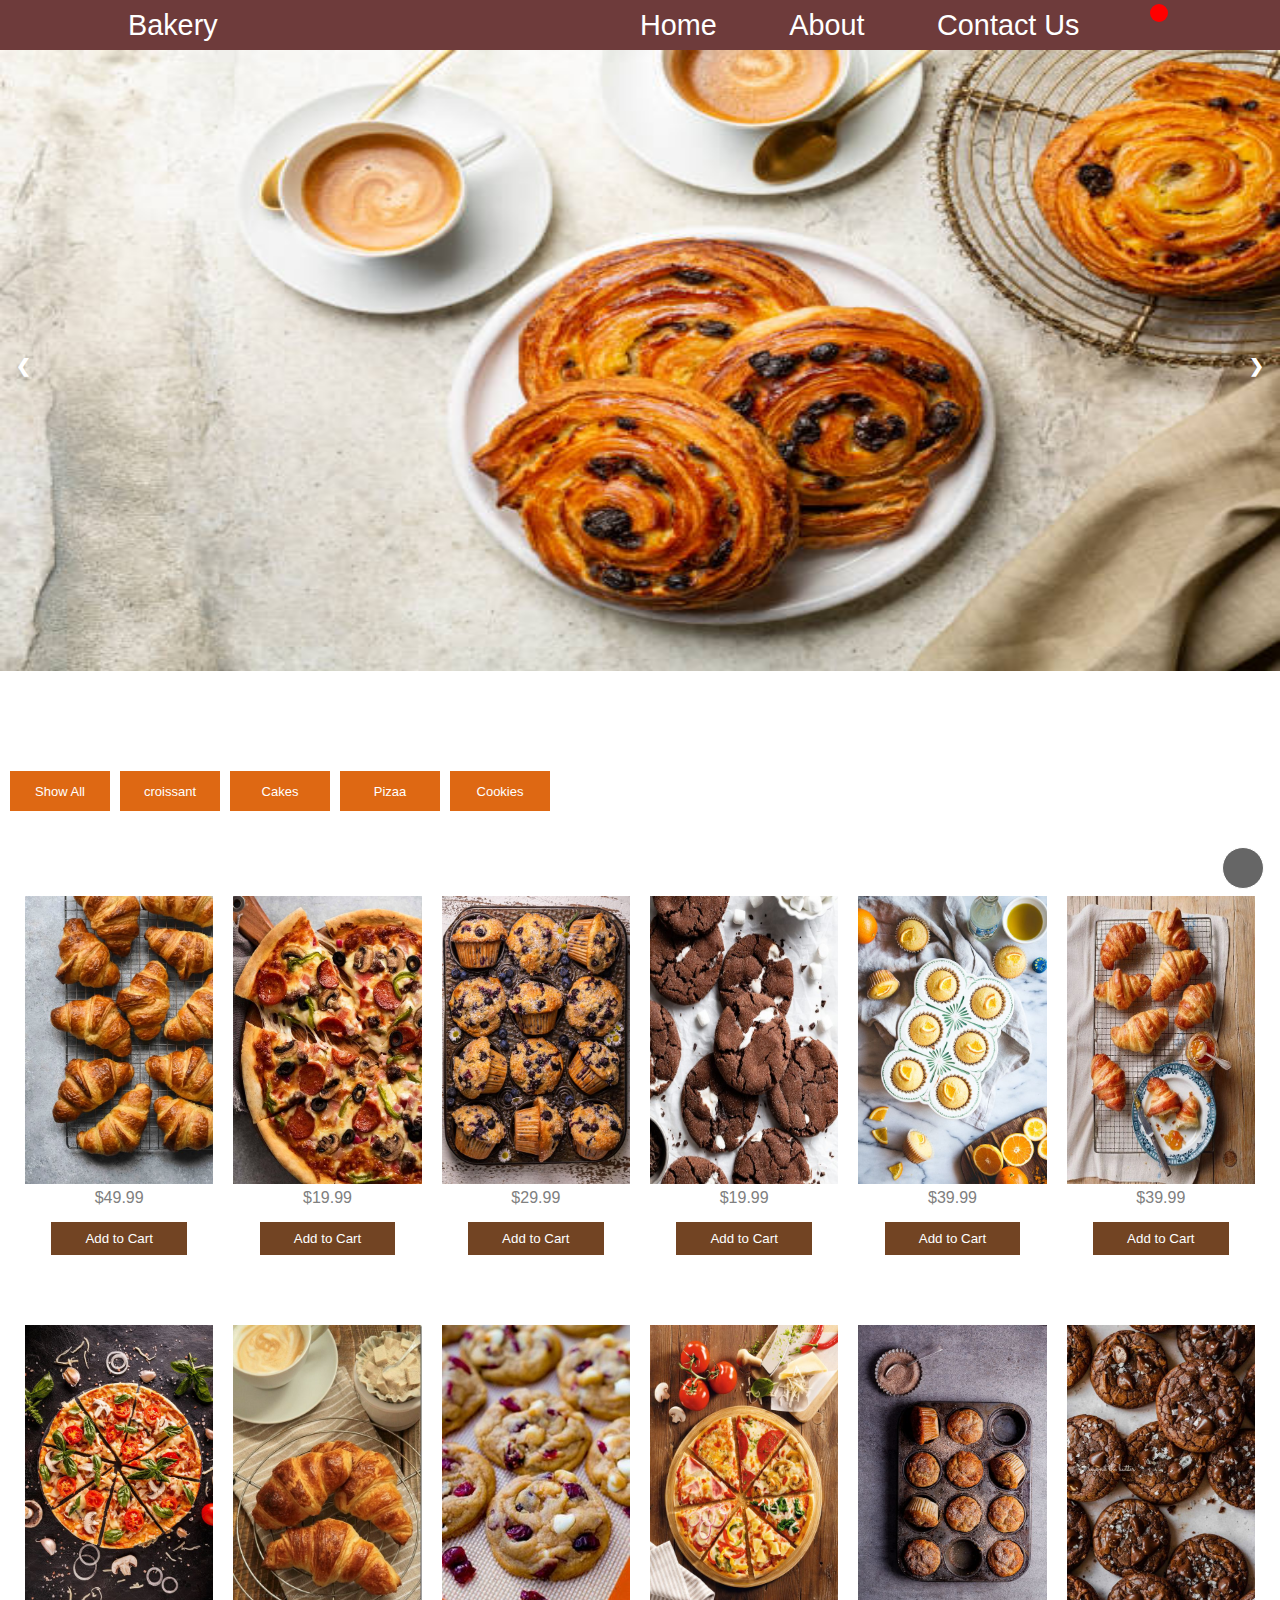
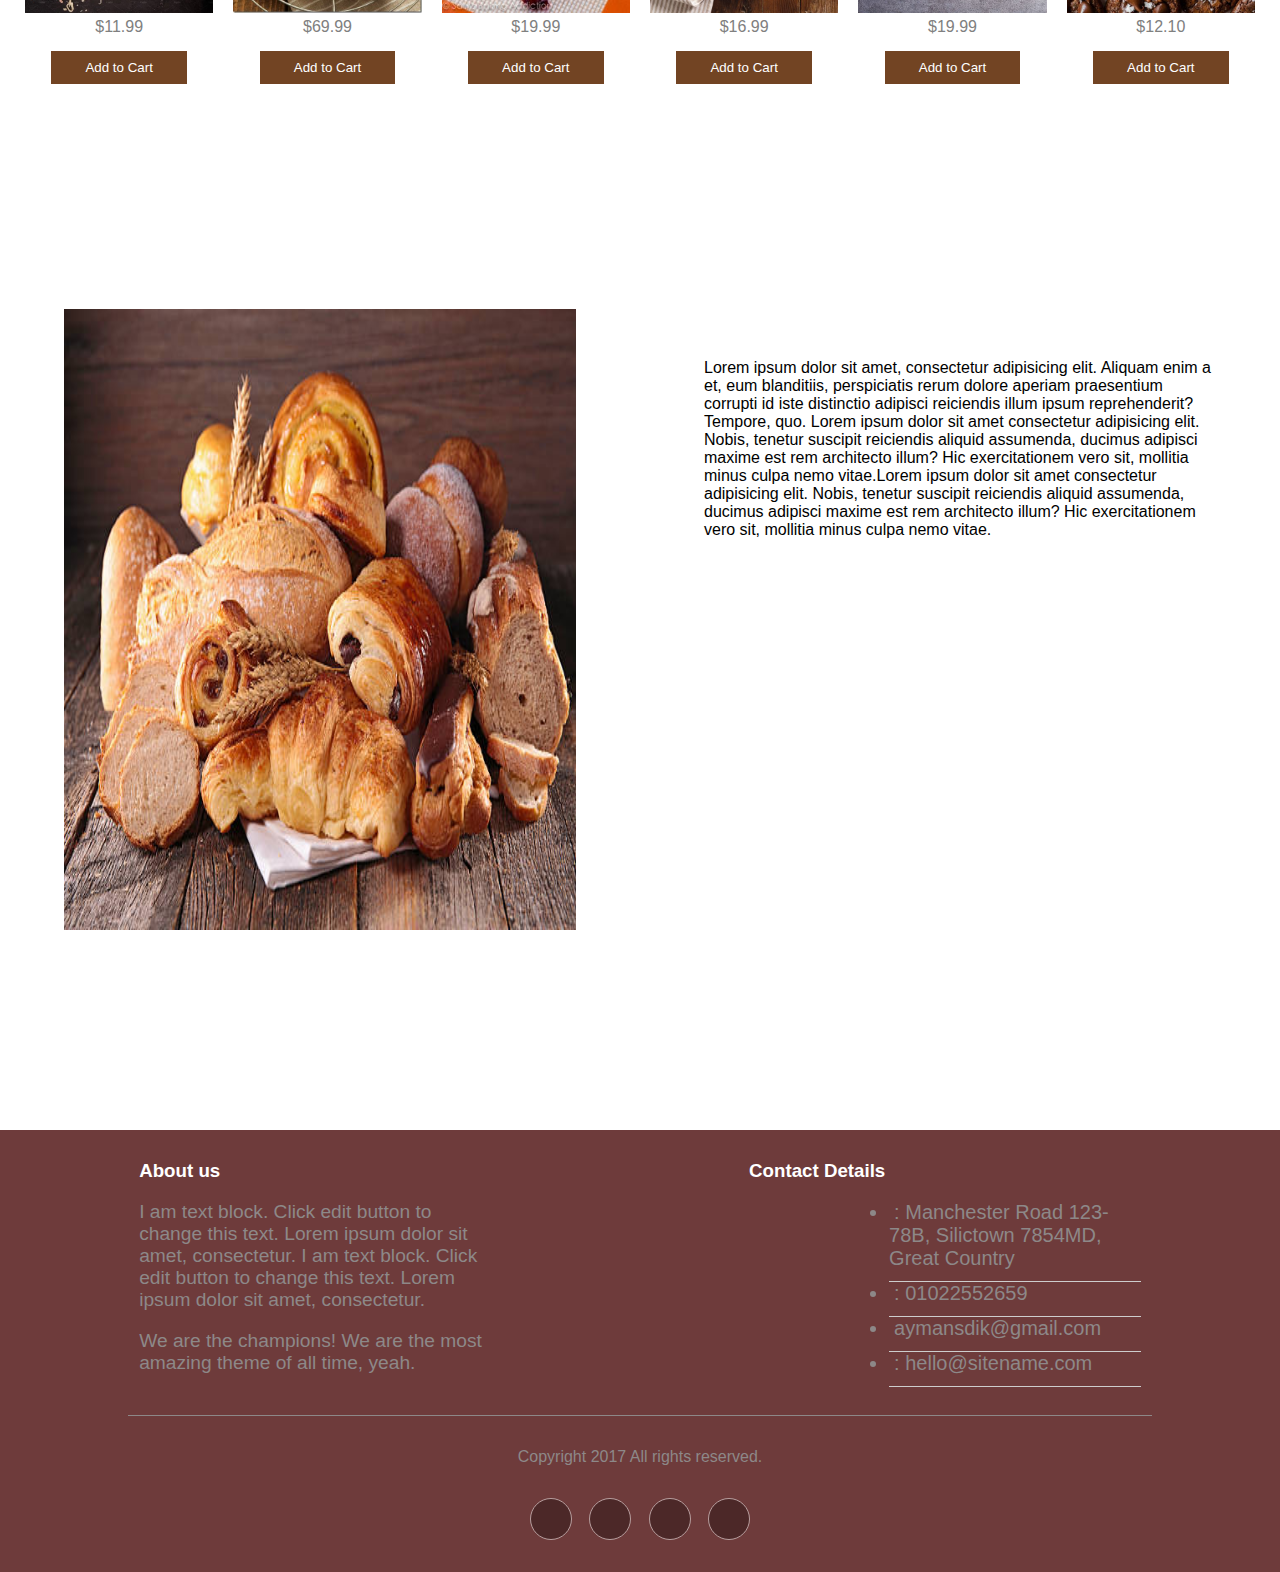
<file: index.html>
<!DOCTYPE html>
    <html lang="en">
    <head>
        <meta charset="UTF-8">
        <meta http-equiv="X-UA-Compatible" content="IE=edge">
        <meta name="viewport" content="width=device-width, initial-scale=1.0">
        <title>Document</title>
        <!-- <link rel="stylesheet" href="https://cdn.jsdelivr.net/npm/bootstrap@5.2.3/dist/css/bootstrap.min.css" integrity="sha384-rbsA2VBKQhggwzxH7pPCaAqO46MgnOM80zW1RWuH61DGLwZJEdK2Kadq2F9CUG65" crossorigin="anonymous"> -->
        <link
        rel="stylesheet"
        href="https://cdnjs.cloudflare.com/ajax/libs/font-awesome/6.2.1/css/all.min.css"
        integrity="sha512-MV7K8+y+gLIBoVD59lQIYicR65iaqukzvf/nwasF0nqhPay5w/9lJmVM2hMDcnK1OnMGCdVK+iQrJ7lzPJQd1w=="
        crossorigin="anonymous"
        referrerpolicy="no-referrer"
      />
        <link rel="stylesheet" href="index.css">

    </head>
    <body>

        <nav id="nav">
            <div class="container">
              <div class="parent">
                <div class="logo">
                  <a href="index.html">Bakery</a>
                </div>
      
                <ul id="ul">
                  <li>
                    <a href="index.html">Home</a>
                  </li>
                  <li>
                    <a href="about.html">About</a>
                  </li>
                  <li>
                    <a href="contact.html" class="contact">Contact Us</a>
                  </li>
                    <div class="responsive-cart">
    
                      <div class="cart ">
                        <a href=""><i class="fa-solid fa-cart-plus"></i></a>
                        <div class="count"></div>
                      </div>
                      <button class="btn-nav"></button>
                    </div>
                </ul>
              </div>
            </div>
            <section class="drop-nav">
              <div class="container">
                <div class="drop-down">
                  <a href="index.html"><div>Home</div></a>
                   <a href="about.html"><div>About</div></a>
                   <a href="contact.html" ><div class="last contact">Contact Us</div></a>
                 </div>
              </div>
            </section>
          </nav>
          <a href="#">
            <div id="backUp" class="btn-flow">
              <i class="up fa-solid fa-chevron-up"></i>
            </div>
          </a>

          <section id="section1">

              <div class="slideshow-container">
                  <div class="mySlides ">
                      <img src="ayman/b1.jpg" style="width:100%; ">
                      
                    </div>
                    
                    <div class="mySlides ">
                        <img src="ayman/b2.jpg" style="width:100%;">
                        
                        
                    </div>
                    
                    <div class="mySlides ">
                        <img src="ayman/b3.jpg" style="width:100%;">
                        
                    </div>
                    
                    <div class="mySlides ">
                        <img src="ayman/b4.jpg" style="width:100%;">
                        
                    </div>
                    
                    
                    <a class="prev" onclick="plusSlides(-1)">❮ </a>
                    <a class="next" onclick="plusSlides(1)">❯</a>
                    
                </div>
            </section>





            <div class="four-buttons" id="four-buttons">
              <button class="four-btns active"id="all-btn" onclick="filterSelection('all')">Show All</button>
              <button class="four-btns" onclick="filterSelection('croissant')">croissant</button>
              <button class="four-btns" onclick="filterSelection('Cake')">Cakes</button>
              <button class="four-btns" onclick="filterSelection('pizza')">Pizaa</button>
              <button class="four-btns" onclick="filterSelection('cookies')">Cookies</button>
            </div>
            <!--End section-2 about-->
    
            <!--start section-3 cards& buttons-->
            <div id="cards">
    
              <div class=" card croissant">
                <img src="./ayman/croissant-1.jpg" >
                <p class="price">$49.99</p>
                <button id="cack-btn" class="addToCart">Add to Cart</button>
              </div>
    
              <div class=" card  pizza">
                <img src="./ayman/pizza-1.jpg" >
                <p class="price">$19.99</p>
                <button id="cack-btn" class="addToCart">Add to Cart</button>
              </div>
    
              <div class=" card Cake">
                <img src="./ayman/cake-1.jpg" >
                <p class="price">$29.99</p>
                <button id="cack-btn" class="addToCart">Add to Cart</button>
              </div>
    
              <div class="card cookies">
                <img src="./ayman/cooki-1.jpg" >
                <p class="price">$19.99</p>
                <button id="cack-btn" class="addToCart">Add to Cart</button>
              </div>
    
              <div class="card Cake">
                <img src="./ayman/cake-2.jpg" >
                <p class="price">$39.99</p>
                <button id="cack-btn" class="addToCart">Add to Cart</button>
              </div>
    
              <div class="card croissant">
                <img src="./ayman/croissant-2.jpg" >
                <p class="price">$39.99</p>
                <button id="cack-btn" class="addToCart">Add to Cart</button>
              </div>
    
              <div class="card pizza">
                <img src="./ayman/pizza-2.jpg" >
                <p class="price">$11.99</p>
                <button id="cack-btn" class="addToCart">Add to Cart</button>
              </div>
    
              <div class="card croissant">
                <img src="./ayman/croissant-3.jpg" >
                <p class="price">$69.99</p>
                <button id="cack-btn" class="addToCart">Add to Cart</button>
              </div>
    
              <div class="card cookies">
                <img src="./ayman/cooki-2.jpg" >
                <p class="price">$19.99</p>
                <button id="cack-btn" class="addToCart">Add to Cart</button>
              </div>
    
              <div class="card pizza">
                <img src="./ayman/pizza-3.jpg" >
                <p class="price">$16.99</p>
                <button id="cack-btn" class="addToCart">Add to Cart</button>
              </div>
    
              <div class="card Cake">
                <img src="./ayman/cake-3.jpg" >
                <p class="price">$19.99</p>
                <button id="cack-btn" class="addToCart">Add to Cart</button>
              </div>
    
              <div class="card cookies">
                <img src="./ayman/cooki-3.jpg" >
                <p class="price">$12.10</p>
                <button id="cack-btn" class="addToCart">Add to Cart</button>
              </div>
    
            </div>
    




            <section  class="section2about">
              <div >
                <img  src="./pizza/b7.jpg"  >
              </div>
              <div style=" margin-top: 50px;">
                Lorem ipsum dolor sit amet, consectetur adipisicing elit. Aliquam enim a et, eum blanditiis, 
                perspiciatis rerum dolore aperiam praesentium corrupti id iste distinctio adipisci reiciendis illum ipsum reprehenderit? Tempore, quo.
                Lorem ipsum dolor sit amet consectetur adipisicing elit. Nobis, tenetur suscipit reiciendis aliquid assumenda, ducimus adipisci maxime est rem architecto illum? Hic exercitationem vero sit, 
                mollitia minus culpa nemo vitae.Lorem ipsum dolor sit amet consectetur adipisicing elit. Nobis, tenetur suscipit reiciendis aliquid assumenda, ducimus adipisci maxime est rem architecto illum? Hic exercitationem vero sit, 
                mollitia minus culpa nemo vitae.
              </div>
            </section>


            <footer>
              <div class="container">
                <div class="item ">
                  <div class="about ">
                    <h3>About us</h3>
                    <p>
                      I am text block. Click edit button to change this text. Lorem
                      ipsum dolor sit amet, consectetur. I am text block. Click edit
                      button to change this text. Lorem ipsum dolor sit amet,
                      consectetur.
                    </p>
                    <p>We are the champions! We are the most amazing theme of all time, yeah.</p>
                  </div>
                  <div class="contact-details" >
                      
                      <div class="layer">
              
                      <h3>Contact Details</h3>
                      <ul class="fa-ul">
                          <li><span class="fa-li"><i class="fa-solid fa-location-dot"></i></span>: Manchester Road 123-78B, Silictown 7854MD, Great Country</li>
                          <li><span class="fa-li"><i class="fa-solid fa-phone"></i></span>: 01022552659</li>
                          <li><span class="fa-li"><i class="fa-solid fa-envelope"></i></span>aymansdik@gmail.com</li>
                          <li><span class="fa-li"><i class="fa-solid fa-earth-americas"></i></span>: hello@sitename.com</li>
                        </ul>
                      </div>
                </div>
                </div>
            </div>
        </footer>
        <footer class="item-two">
            <p>Copyright 2017 All rights reserved.</p>
            <div class="icons">
                <div class="contain">
                  <a href="https://www.facebook.com/" target="_blank">
                    <i class="fa-brands fa-facebook-f"></i>
                  </a>
                </div>
                <div class="contain">
                  <a href="https://www.google.com/" target="_blank">
                    <i class="fa-brands fa-google"></i>
                  </a>
                </div>
                <div class="contain">
                  <a href="https://www.youtube.com/" target="_blank">
                    <i class=" youtube fa-brands fa-youtube"></i>
                  </a>
                </div>
                <div class="contain ">
                  <a href="https://twitter.com/" target="_blank">
                    <i class="twitter fa-brands fa-twitter"></i>    
                  </a>
                </div>
            </div>
        </footer>
                            <!-- <script src="https://cdnjs.cloudflare.com/ajax/libs/bootstrap/5.2.3/js/bootstrap.min.js" integrity="sha512-1/RvZTcCDEUjY/CypiMz+iqqtaoQfAITmNSJY17Myp4Ms5mdxPS5UV7iOfdZoxcGhzFbOm6sntTKJppjvuhg4g==" crossorigin="anonymous" referrerpolicy="no-referrer"></script> -->
        <script src="index.js"></script>
    </body>
    </html>
</file>
<file: index.css>
body{
  margin: 0;
  box-sizing: border-box;
  font-family: 'Segoe UI', Tahoma, Geneva, Verdana, sans-serif;
  margin-top: 50px;
  /* height: 4000px; */
}

nav{
  background-color: #6e3b3b  ;
  height: 50px;
  position: fixed;
  left: 0;
  right: 0;
  top:    0px;
  z-index: 2000;
  display: flex;
  align-items: center;
  
}
.container{
  width: 80%;
  margin: 0 auto;
  /* background-color: teal; */
}

/* .contact{
  color: bisque;

} */

nav .parent{
  display: flex ;
  justify-content: space-between  ;
  align-items: center;
  /* padding: 10px; */
  font-size: calc(1rem + 1vw);

}
nav ul{
  /* background-color: blueviolet; */
  width: 50%;
  margin: 0;
  /* padding: 0px; */
  display: flex;
  list-style: none;
  justify-content: space-between;
  
}
nav a {
  text-decoration: none;
  color: white;
}

.cart{
  position: relative;
}
.count{
  position: absolute;
  color: white;
  background: red;
  font-size: 12px;
  text-align: center;
  /* border: 1px solid red; */
  border-radius: 50%;
  width: 18px;
  height: 18px;
  right: 0;
  top: 0;
  transform: translate(16px,-5px);
  /* display: none; */
}


.btn-nav{
  width: 32px;
  height: 31px;
  background-image: url(../images/furniture/btn-img\ light.png);
  background-size: 71% 61%;
  background-color: transparent;
  border: 1px solid white;
  border-radius: 7px;
  margin: 10px 0;
  background-position: center;
  padding: 5px;
  background-repeat: no-repeat;
  display: none;
  cursor: pointer;
}
.drop-down a{
  text-decoration: none;
  color: #302f2f;
}
.drop-down div{
  padding: 10px 0;
  border-bottom:  .5px solid #302f2f4a ;
}
.drop-down .last{
  border-bottom:  none;
}
.drop-nav{
  display: none;
  position: absolute;
  top: 50px;
  right: 0;
  left: 0;
  background-color: rgb(237, 230, 230);
  z-index: 555555;
}
.d-block{
  display: block;
}


@media screen and (max-width:992px) {
  body{
      padding-top: 50px;
  }
  nav{
      background-color: #302f2f  !important ;
  }
 
  nav ul{
      background-color: gray;
      display: none;
  }
 .contact{
        color: #000;
        font-size: 1.1rem;
    }
  .btn-nav{
      display: inline;
      opacity: .5;
  }
  .btn-nav:hover{
      opacity: 1;
      transition: opacity .3s;
  }
}

.btn-flow {
  position: fixed;
  right: 1rem;
  bottom: .7rem;
  z-index: 9999;
  background-color: rgba(0, 0, 0, 0.6);
  width: 2.5rem;
  height: 2.5rem;
  text-align: center;
  color: white;
  border: 1px solid white;
  border-radius: 100%;
  cursor: pointer;
  /* opacity: .7; */
  transition: opacity .3s;
  display: flex;
  align-items: center;
  justify-content: center;
  font-size: 1.5rem;
}


.mySlides {
  display: none;
}
img {vertical-align: middle;
  width: 100%;
  height: 69vh;
}

/* Slideshow container */

#section1 {
  display: flex;
  justify-content: center;
  margin: 25px 0;
}
.slideshow-container {
  width:1360px;
  position: relative;
  
  
}
/* Next & previous buttons */
.prev, .next {
  cursor: pointer;
  position: absolute;
  top: 50%;
  width: auto;
  padding: 16px;
  margin-top: -22px;
  color: white;
  font-weight: bold;
  font-size: 18px;
  transition: 0.6s ease;
  border-radius: 0 3px 3px 0;
  user-select: none;
}

/* Position the "next button" to the right */
.next {
  right: 0;
  border-radius: 3px 0 0 3px;
}

/* On hover, add a black background color with a little bit see-through */
.prev:hover, .next:hover {
  background-color: rgba(0,0,0,0.8);
}


/*=========================================Start section-2 buttons-4 home page===============================*/
.four-buttons{
  display: flex;
  flex-direction: row;
  flex-wrap: wrap;
  margin-top: 100px;
  margin-bottom: 60px;
}
.four-btns{
  width: 100px;
  height: 40px;
  background-color: #de6813;
  color: white;
  font-size: 13px;
  border: none;
  margin-left: 10px;
}
.four-btns:hover{
  background-color: #6a6a6a;
}
/*==============================start section-3  cards home page=================================*/
#cards{
  display: grid;
  grid-template-columns: auto auto auto auto auto auto;
  padding: 15px;
  margin-bottom: 150px;
}
.card {
  max-width: 300px;
  margin:  auto;
  margin-bottom: 40px;
  text-align: center;
  display: none;
  padding: 10px;
}
.price {
  color: grey;
  margin: 5px;
}

.addToCart {
  border: none;
  outline: 0;
  padding: 9px;
  color: white;
  background-color: #724423;
  text-align: center;
  cursor: pointer;
  width: 72%;
  margin-top: 10px;
  margin-bottom: 10px;
}


.card {
  display: none; /* Hide all elements by default */
}
/* The "show" class is added to the filtered elements */
.show {
  display: block;
}

.card img{
  width: 100%;
  height: 32vh;

}


.section1about{
  text-align: center;
  margin: 200px 0 100px ;
  font-size: 6rem;
}

.section2about{
  display: flex;
  flex-wrap: wrap;
  justify-content: space-around;
  margin: 0 0 200px ;

}
.section4about{
  background-image: url('./pizza/owers2.jpg');
  background-size: 100% 100%;
  background-attachment: fixed;
  display: flex;
  flex-wrap: wrap;
  flex-direction: column;
  justify-content: center;
  align-items: center;
  margin: 200px 0 200px ;
  font-size: 6rem;
  height:450px;
}

.section3about{
  display: flex;
  flex-wrap: wrap;
  justify-content: space-around;
  margin: 0 0 200px ;
  
}

@media only screen and (min-width: 390px) {
  
  .section3about div,.section2about div{
    width: 70%;
  }
  }

@media screen and (min-width: 1180px) {
  .section3about div ,.section2about div{
    width: 40%;
 

  }
}




footer{
  background-color: #6e3b3b ;
}
footer .item {
  display: flex;
  justify-content: space-between;
  border-bottom: 1px solid #8d8888 ;
}
footer .item .about  {
  width: 60%;
  padding: 0.7rem;
  

}
footer .item .about p {
  color: #8d8888 ;
  width: 60%;
  font-size: 1.2rem;


}
footer .item .contact-details  {
  width: 40%;
  padding: 0.7rem;

}


footer ul{
 
  margin-left: 100px;
}
footer ul li{
  padding-bottom: .7rem;
  border-bottom: 1px solid #cdcdcd;
  color: #8d8888    ;
  font-size: 20px;

}
footer ul li span{
 margin-right: 5px;
}
footer h3{
  color: white ;
}
.item-two{
 text-align: center;
 padding: 1rem 0;
 background-color: #1e1e1e;
 background-color: #6e3b3b;
 color: #8d8888 ;
}

@media screen and (max-width:768px){
  footer .item {
     flex-direction: column;
     align-items: center;
  }
  footer .item .about  {
      width:100%;
      padding: 0.7rem;
      
  
  }
  footer .item .about p {
      color: #636363;
      width: 50%;
      margin: 0;        
      font-size: 10px;
     
      margin-left: 40px;
  
  }
  footer .item .contact-details  {
      width: 50%;
      padding: 0.7rem;
    
  }
  footer .item .contact-details  {
      width: 100%;
      padding: 0.7rem;
    
  }
  footer ul li{
      padding-bottom: .7rem;
      border-bottom: 1px solid #cdcdcd;
      color: #636363    ;
      font-size: 10px;
     
  
  }
  
}
.icons{
  display: flex;
  justify-content: space-evenly;
  width: 20%;
  padding: 1rem 0 ;
  margin: auto;
}
.icons .contain a {
  text-decoration: none;
}
.icons .contain i{
  background-color: rgba(0, 0, 0, 0.6);
  width: 2.5rem;
  height: 2.5rem;
  text-align: center;
  color: white;
  border: 1px solid white;
  border-radius: 100%;
  cursor: pointer;
  opacity: .5  ;
  transition: opacity .3s;
  display: flex;
  align-items: center;
  justify-content: center;
  font-size: 1.5rem;
}
.icons .contain i:hover{
  opacity: 1  ;
  transition: opacity .3s;
}
.icons .youtube:hover{
  color: red;
  transition: color .3s;
}
.icons .twitter:hover{
  color: rgba(2, 124, 255, 0.978);
  transition: color .3s;
}
@media screen and (max-width:768px){
  .icons .contain{
  width: 2.5rem;
  height: 1.4rem;
  padding:0 1px;
  font-size: .7rem;
  margin: 0 5px;
      
  }
}

.content2{
  background-color: #fff;
}
.content2 .abagora img{
  width: 100%;
  transform: scale( 1,1);


}
</file>
